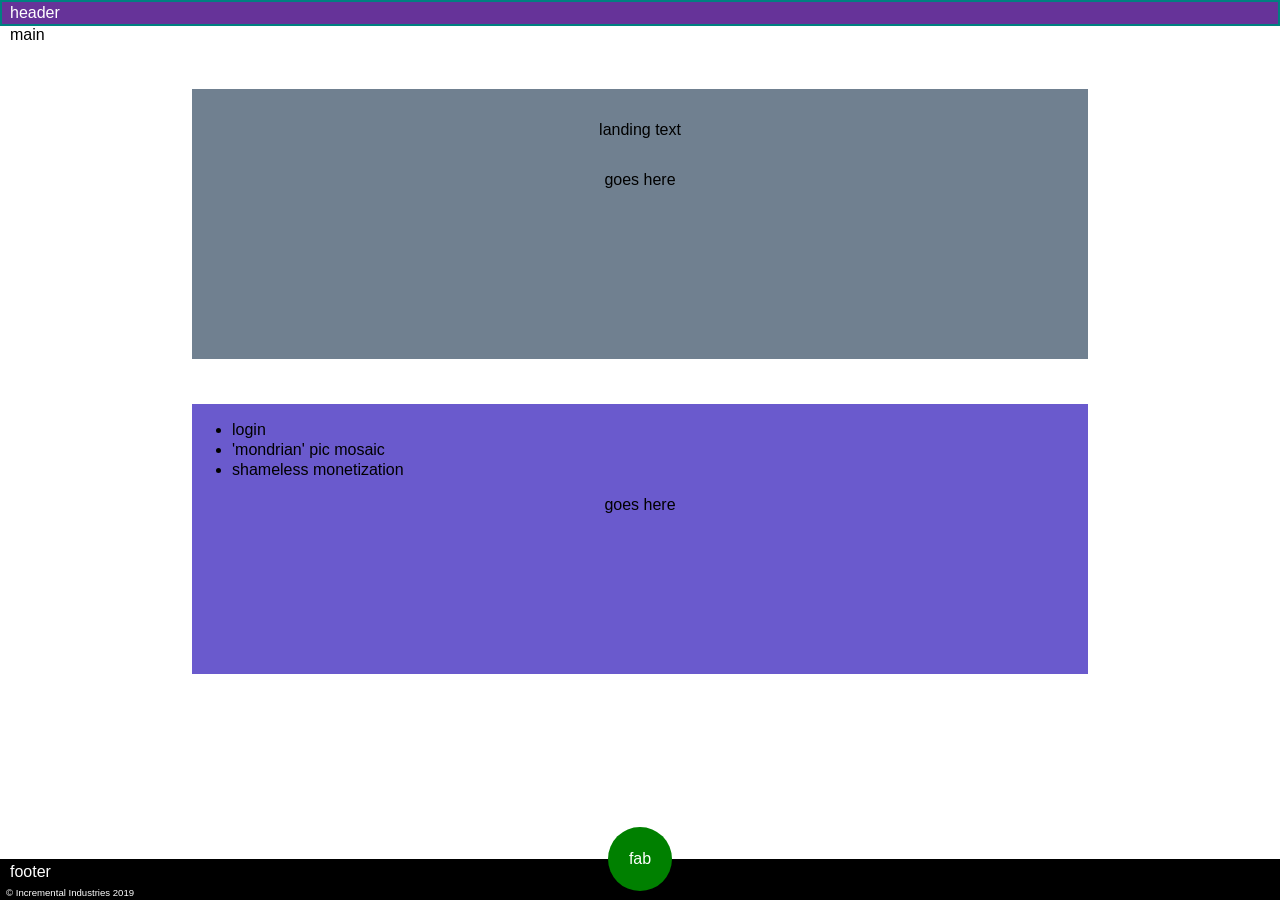
<file: prototype/flex-landing.html>
<!DOCTYPE html>
<html lang="en">
  <head>
    <meta charset="UTF-8" />
    <meta name="viewport" content="width=device-width, initial-scale=1.0" />
    <meta http-equiv="X-UA-Compatible" content="ie=edge" />
    <title>Document</title>
    <style>
      body {
        font-family: sans-serif;
      }
      .block {
        margin: 5vh auto;
        height: 30vh; 
        width: 70vw; 
        overflow: scroll
      }
      .fab {
        position: absolute;
        bottom: -2em;
        border-radius: 2em;
        height: 4em;
        width: 4em;
        background-color: green;
        color: white;
        left: calc(50% - 2em);
        text-align: center;
        display: flex;
        justify-content: center;
        align-items: center;
      }
      .section-text {
        padding: 0.125em 0.5em;
        margin: 0.125em 0.125em;
      }
    </style>
  </head>
  <body
    style="background-color: teal;display:flex; flex-direction:column; min-height: 100vh; margin: 0;"
  >
    <header
      class="section-text"
      style="background-color: rebeccapurple; color: white;"
    >
      header
    </header>
    <main style="position: relative; background-color:white; flex: 1">
      <span class="section-text">main</span>
      <div
        class="block"
        style="background-color: slategray; text-align: center;"
      >
        <p style="padding: 1em 0em;">landing text</p>
        <p>goes here</p>
      </div>
      <div
        class="block"
        style="background-color: slateblue;"
      >
        <p>
          <ul style="line-height: 1.25em;">
            <li> login</li>
            <li> 'mondrian' pic mosaic</li>
            <li> shameless monetization</li>
          </ul>
          <p style="text-align: center;">goes here</p>
        </p>
      </div>
      <div class="fab">fab</div>
    </main>
    <footer style="background-color: black; color: white;">
      <p class="section-text">footer</p>
      <p class="section-text" style="font-size: 0.6em;">
        &copy; Incremental Industries 2019
      </p>
    </footer>
  </body>
</html>
</file>
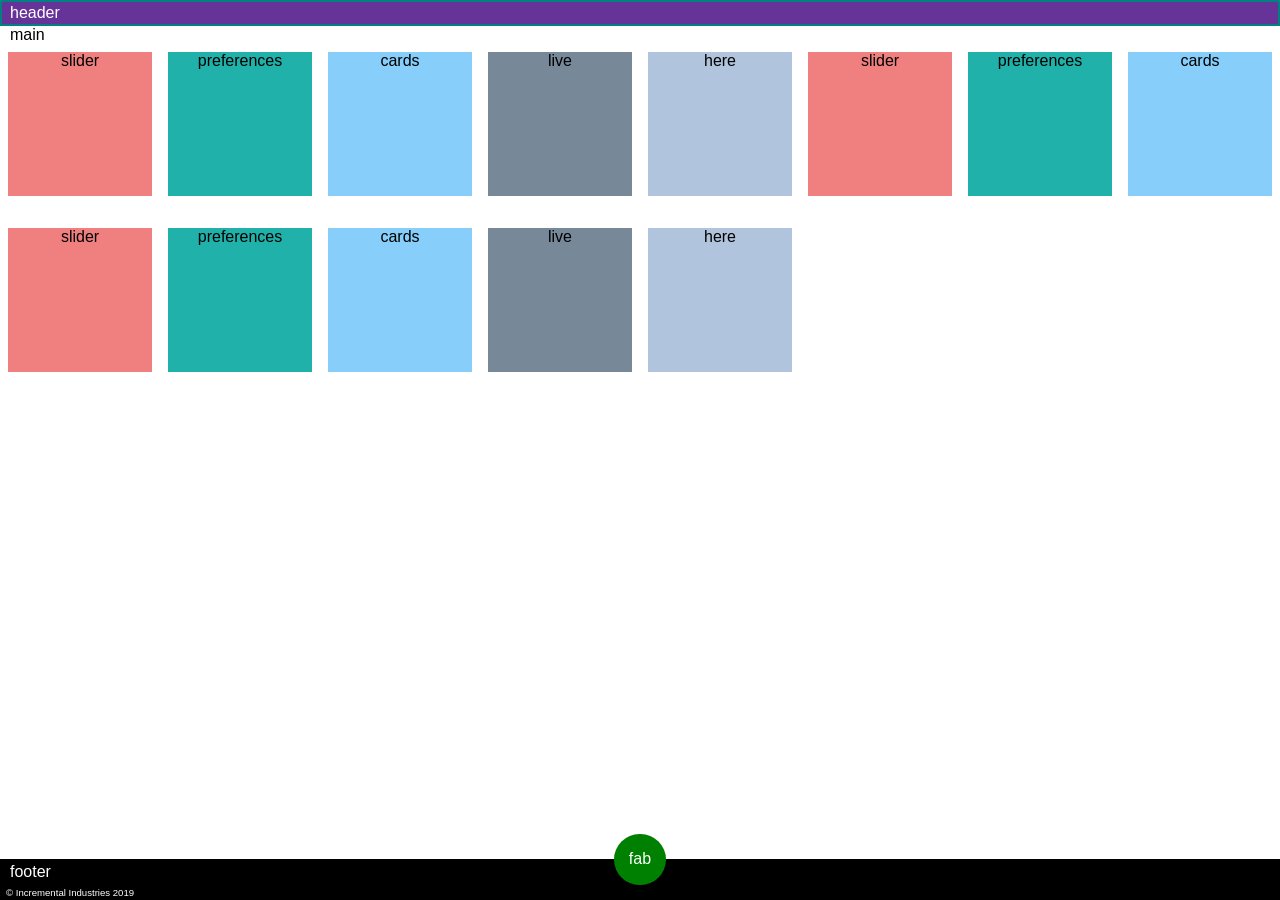
<file: prototype/grid-prefs.html>
<!DOCTYPE html>
<html lang="en">
  <head>
    <meta charset="UTF-8" />
    <meta name="viewport" content="width=device-width, initial-scale=1.0" />
    <meta http-equiv="X-UA-Compatible" content="ie=edge" />
    <title>Document</title>
    <style>
      body {
        font-family: sans-serif;
      }
      .grid-layout {
        display: grid;
        grid-template-columns: repeat(auto-fit, minmax(10em, 1fr));
        grid-auto-rows: 10em;
        grid-row-gap: 1em;
        /* grid-column-gap: 2em; */
        justify-content: center;
        align-content: center;
      }
      .block {
        margin: auto auto;
        height: 9em;
        width: 9em;
        overflow: scroll;
        text-align: center;
      }
      .main {
        position: relative;
        background-color: white;
        flex: 1;
      }
      .scrollable {
        /* height is key to making card area scrollable */
        height: 83vh; /* TODO: need calc here! */
        overflow: scroll;
      }
      .fab {
        position: absolute;
        bottom: -7vw;
        border-radius: 7vw;
        height: 14vw;
        width: 14vw;
        background-color: green;
        color: white;
        left: calc(50% - 7vw);
        text-align: center;
        display: flex;
        justify-content: space-evenly;
        align-items: center;
      }
      /* Establish max-fab dimensions. */
      @media screen and (min-width: 22em) {
        .fab {
          bottom: -1.6em;
          border-radius: 1.6em;
          height: 3.2em;
          width: 3.2em;
          left: calc(50% - 1.6em);
        }
      }
      /* Establish min-fab dimensions. */
      @media screen and (max-width: 19em) {
        .fab {
          bottom: -1.4em;
          border-radius: 1.4em;
          height: 2.8em;
          width: 2.8em;
          left: calc(50% - 1.4em);
        }
      }
      .section-text {
        padding: 0.125em 0.5em;
        margin: 0.125em 0.125em;
      }
    </style>
  </head>
  <body
    style="background-color: teal;display:flex; flex-direction:column; min-height: 100vh; margin: 0;"
  >
    <header
      class="section-text"
      style="background-color: rebeccapurple; color: white;"
    >
      header
    </header>

    <main class="main">
      <span class="section-text">main</span>

      <div class="scrollable">
        <div class="grid-layout">
          <div class="block" id="one" style="background-color: lightcoral;">
            slider
          </div>
          <div class="block" id="two" style="background-color: lightseagreen">
            preferences
          </div>
          <div class="block" id="three" style="background-color: lightskyblue">
            cards
          </div>
          <div class="block" id="four" style="background-color: lightslategray">
            live
          </div>
          <div class="block" id="five" style="background-color: lightsteelblue">
            here
          </div>
          <div class="block" id="one2" style="background-color: lightcoral;">
            slider
          </div>
          <div class="block" id="two2" style="background-color: lightseagreen">
            preferences
          </div>
          <div class="block" id="three2" style="background-color: lightskyblue">
            cards
          </div>
          <div class="block" id="one3" style="background-color: lightcoral;">
            slider
          </div>
          <div class="block" id="two3" style="background-color: lightseagreen">
            preferences
          </div>
          <div class="block" id="three3" style="background-color: lightskyblue">
            cards
          </div>
          <div
            class="block"
            id="four2"
            style="background-color: lightslategray"
          >
            live
          </div>
          <div
            class="block"
            id="five2"
            style="background-color: lightsteelblue"
          >
            here
          </div>
        </div>
      </div>

      <div class="fab">fab</div>
    </main>

    <footer style="background-color: black; color: white;">
      <p class="section-text">footer</p>
      <p class="section-text" style="font-size: 0.6em;">
        &copy; Incremental Industries 2019
      </p>
    </footer>
  </body>
</html>
</file>
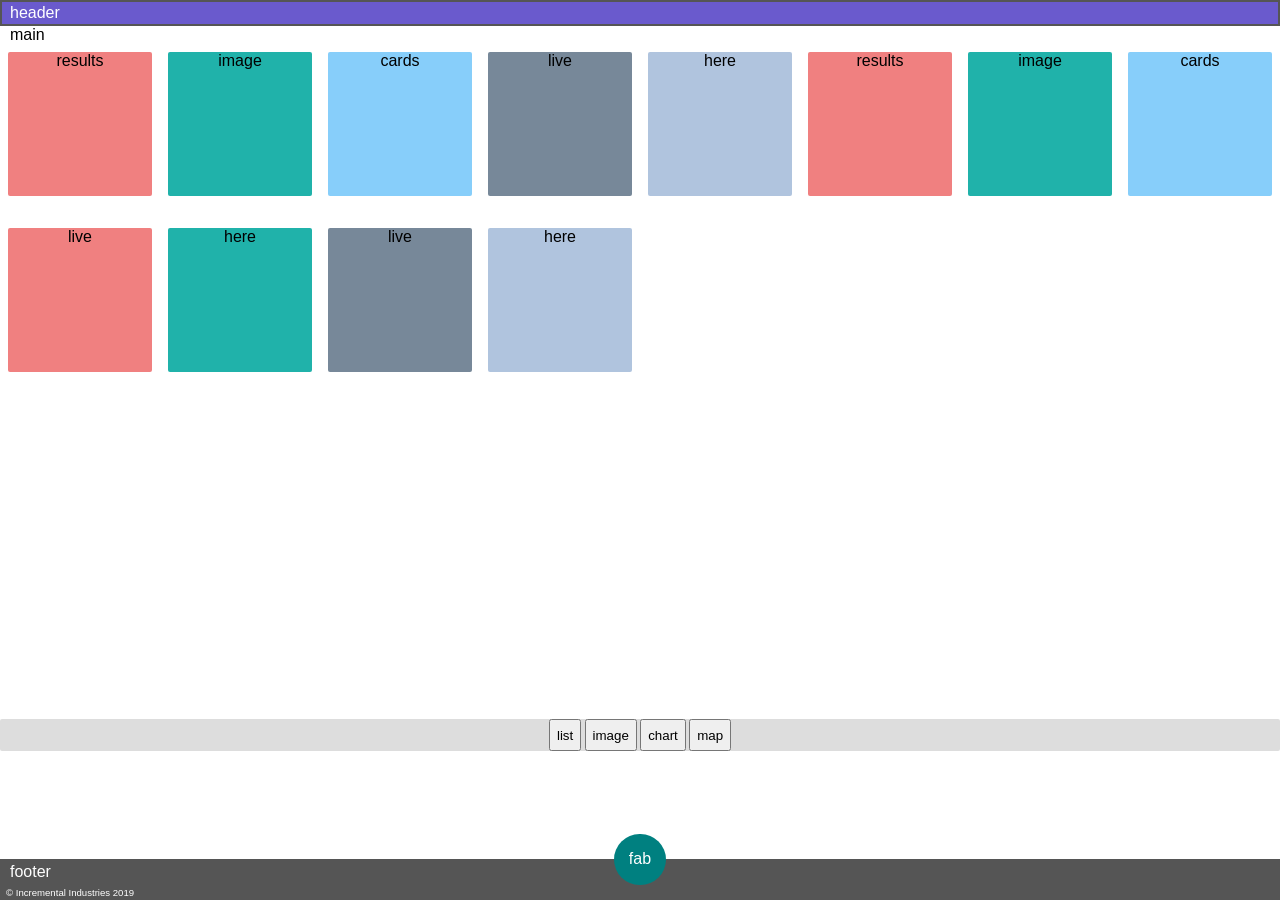
<file: prototype/grid-results.html>
<!DOCTYPE html>
<html lang="en">
  <head>
    <meta charset="UTF-8" />
    <meta name="viewport" content="width=device-width, initial-scale=1.0" />
    <meta http-equiv="X-UA-Compatible" content="ie=edge" />
    <title>Document</title>
    <style>
      body {
        font-family: sans-serif;
      }
      .grid-layout {
        display: grid;
        grid-template-columns: repeat(auto-fit, minmax(10em, 1fr));
        grid-auto-rows: 10em;
        grid-row-gap: 1em;
        /* grid-column-gap: 2em; */
        justify-content: center;
        align-content: center;
      }
      .block {
        margin: auto auto;
        height: 9em;
        width: 9em;
        overflow: scroll;
        text-align: center;
        border-radius: 0.125em;
      }
      .main {
        position: relative;
        background-color: white;
        flex: 1;
      }
      .scrollable {
        /* height is key to making card area scrollable */
        height: 75vh; /* TODO: need calc here! */
        overflow: scroll;
      }
      .fab {
        position: absolute;
        bottom: -7vw;
        border-radius: 7vw;
        height: 14vw;
        width: 14vw;
        background-color: teal;
        color: white;
        left: calc(50% - 7vw);
        text-align: center;
        display: flex;
        justify-content: space-evenly;
        align-items: center;
      }
      /* Establish max-fab dimensions. */
      @media screen and (min-width: 22em) {
        .fab {
          bottom: -1.6em;
          border-radius: 1.6em;
          height: 3.2em;
          width: 3.2em;
          left: calc(50% - 1.6em);
        }
      }
      /* Establish min-fab dimensions. */
      @media screen and (max-width: 19em) {
        .fab {
          bottom: -1.4em;
          border-radius: 1.4em;
          height: 2.8em;
          width: 2.8em;
          left: calc(50% - 1.4em);
        }
      }
      .section-text {
        padding: 0.125em 0.5em;
        margin: 0.125em 0.125em;
      }
      .view-format {
        margin: 0 0.125em;
      }
    </style>
  </head>
  <body
    style="background-color: #555;display:flex; flex-direction:column; min-height: 100vh; margin: 0;"
  >
    <header
      class="section-text"
      style="background-color: slateblue; color: white;"
    >
      header
    </header>

    <main class="main">
      <span class="section-text">main</span>

      <div class="scrollable">
        <div class="grid-layout">
          <div class="block" id="one" style="background-color: lightcoral;">
            results
          </div>
          <div class="block" id="two" style="background-color: lightseagreen">
            image
          </div>
          <div class="block" id="three" style="background-color: lightskyblue">
            cards
          </div>
          <div class="block" id="four" style="background-color: lightslategray">
            live
          </div>
          <div class="block" id="five" style="background-color: lightsteelblue">
            here
          </div>
          <div class="block" id="one2" style="background-color: lightcoral;">
            results
          </div>
          <div class="block" id="two2" style="background-color: lightseagreen">
            image
          </div>
          <div class="block" id="three2" style="background-color: lightskyblue">
            cards
          </div>
          <div class="block" id="one3" style="background-color: lightcoral;">
            live
          </div>
          <div class="block" id="two3" style="background-color: lightseagreen">
            here
          </div>
          <div
            class="block"
            id="four2"
            style="background-color: lightslategray"
          >
            live
          </div>
          <div
            class="block"
            id="five2"
            style="background-color: lightsteelblue"
          >
            here
          </div>
        </div>
      </div>
      <div
        class="view-buttons"
        style="border-radius: 0.125em; display: flex; justify-content: center;height: 2em; background-color: #ddd;"
      >
        <button class="view-format">list</button
        ><button class="view-format">image</button
        ><button class="view-format">chart</button
        ><button class="view-format">map</button>
      </div>

      <div class="fab">fab</div>
    </main>

    <footer style="background-color: #555; color: white;">
      <p class="section-text">footer</p>
      <p class="section-text" style="font-size: 0.6em;">
        &copy; Incremental Industries 2019
      </p>
    </footer>
  </body>
</html>
</file>
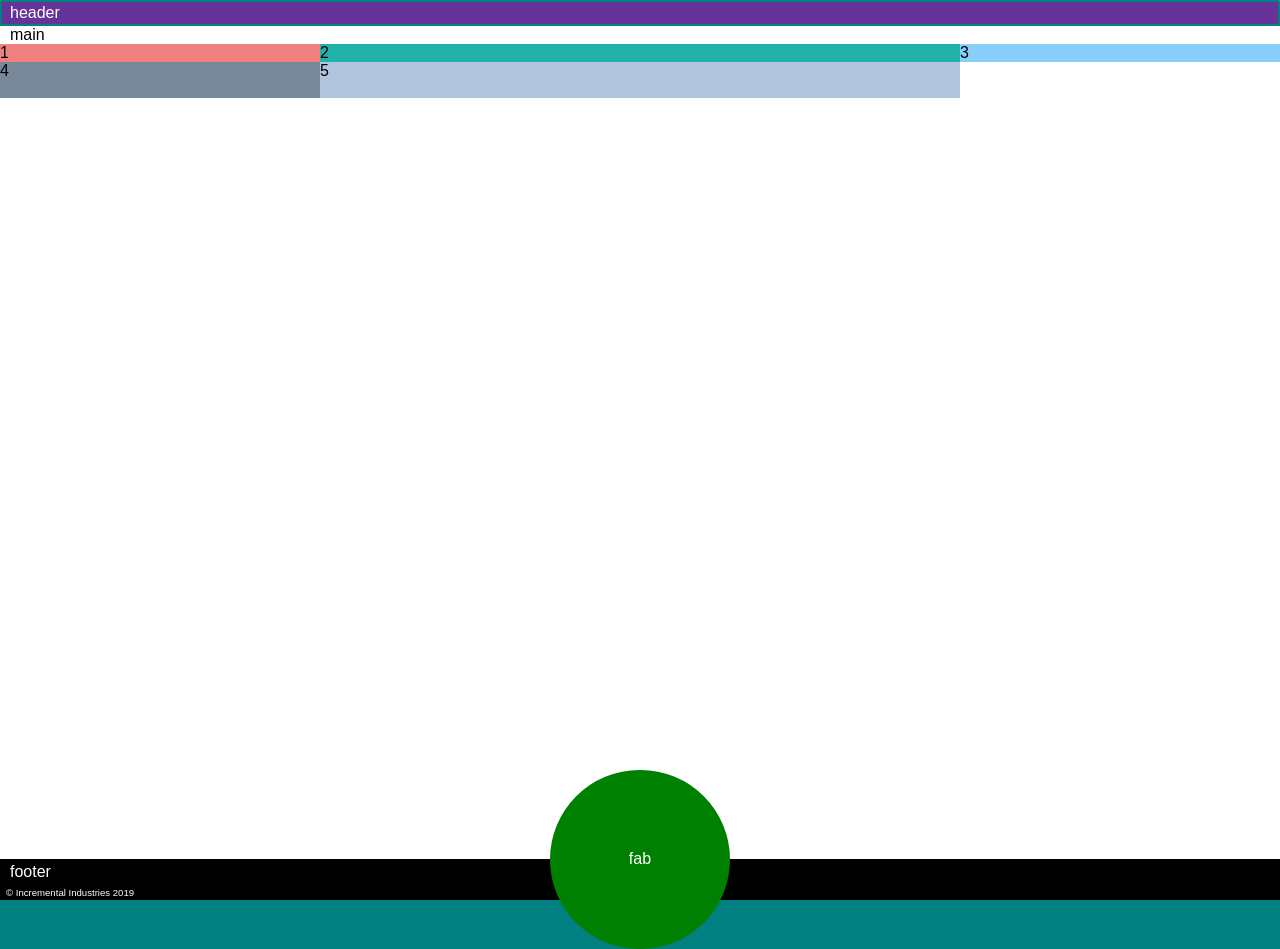
<file: prototype/grid-study.html>
<!DOCTYPE html>
<html lang="en">
  <head>
    <meta charset="UTF-8" />
    <meta name="viewport" content="width=device-width, initial-scale=1.0" />
    <meta http-equiv="X-UA-Compatible" content="ie=edge" />
    <title>Document</title>
    <style>
      body {
        font-family: sans-serif;
      }
      .block {
        margin: 5vh auto;
        height: 30vh;
        width: 70vw;
        overflow: scroll;
      }
      .fab {
        position: absolute;
        bottom: -7vw;
        border-radius: 7vw;
        height: 14vw;
        width: 14vw;
        background-color: green;
        color: white;
        left: calc(50% - 7vw);
        text-align: center;
        display: flex;
        justify-content: center;
        align-items: center;
      }
      .section-text {
        padding: 0.125em 0.5em;
        margin: 0.125em 0.125em;
      }
      .grid-layout {
        display: grid;
        grid-template-rows: 1fr 2fr 1fr;
        grid-template-columns: 1fr 2fr 1fr;
      }
    </style>
  </head>
  <body
    style="background-color: teal;display:flex; flex-direction:column; min-height: 100vh; margin: 0;"
  >
    <header
      class="section-text"
      style="background-color: rebeccapurple; color: white;"
    >
      header
    </header>
    <main style="position: relative; background-color:white; flex: 1">
      <span class="section-text">main</span>

      <div class="grid-layout">
        <div id="one" style="background-color: lightcoral;">1</div>
        <div id="two" style="background-color: lightseagreen">2</div>
        <div id="three" style="background-color: lightskyblue">3</div>
        <div id="four" style="background-color: lightslategray">4</div>
        <div id="five" style="background-color: lightsteelblue">5</div>
      </div>

      <div class="fab">fab</div>
    </main>
    <footer style="background-color: black; color: white;">
      <p class="section-text">footer</p>
      <p class="section-text" style="font-size: 0.6em;">
        &copy; Incremental Industries 2019
      </p>
    </footer>
  </body>
</html>
</file>
